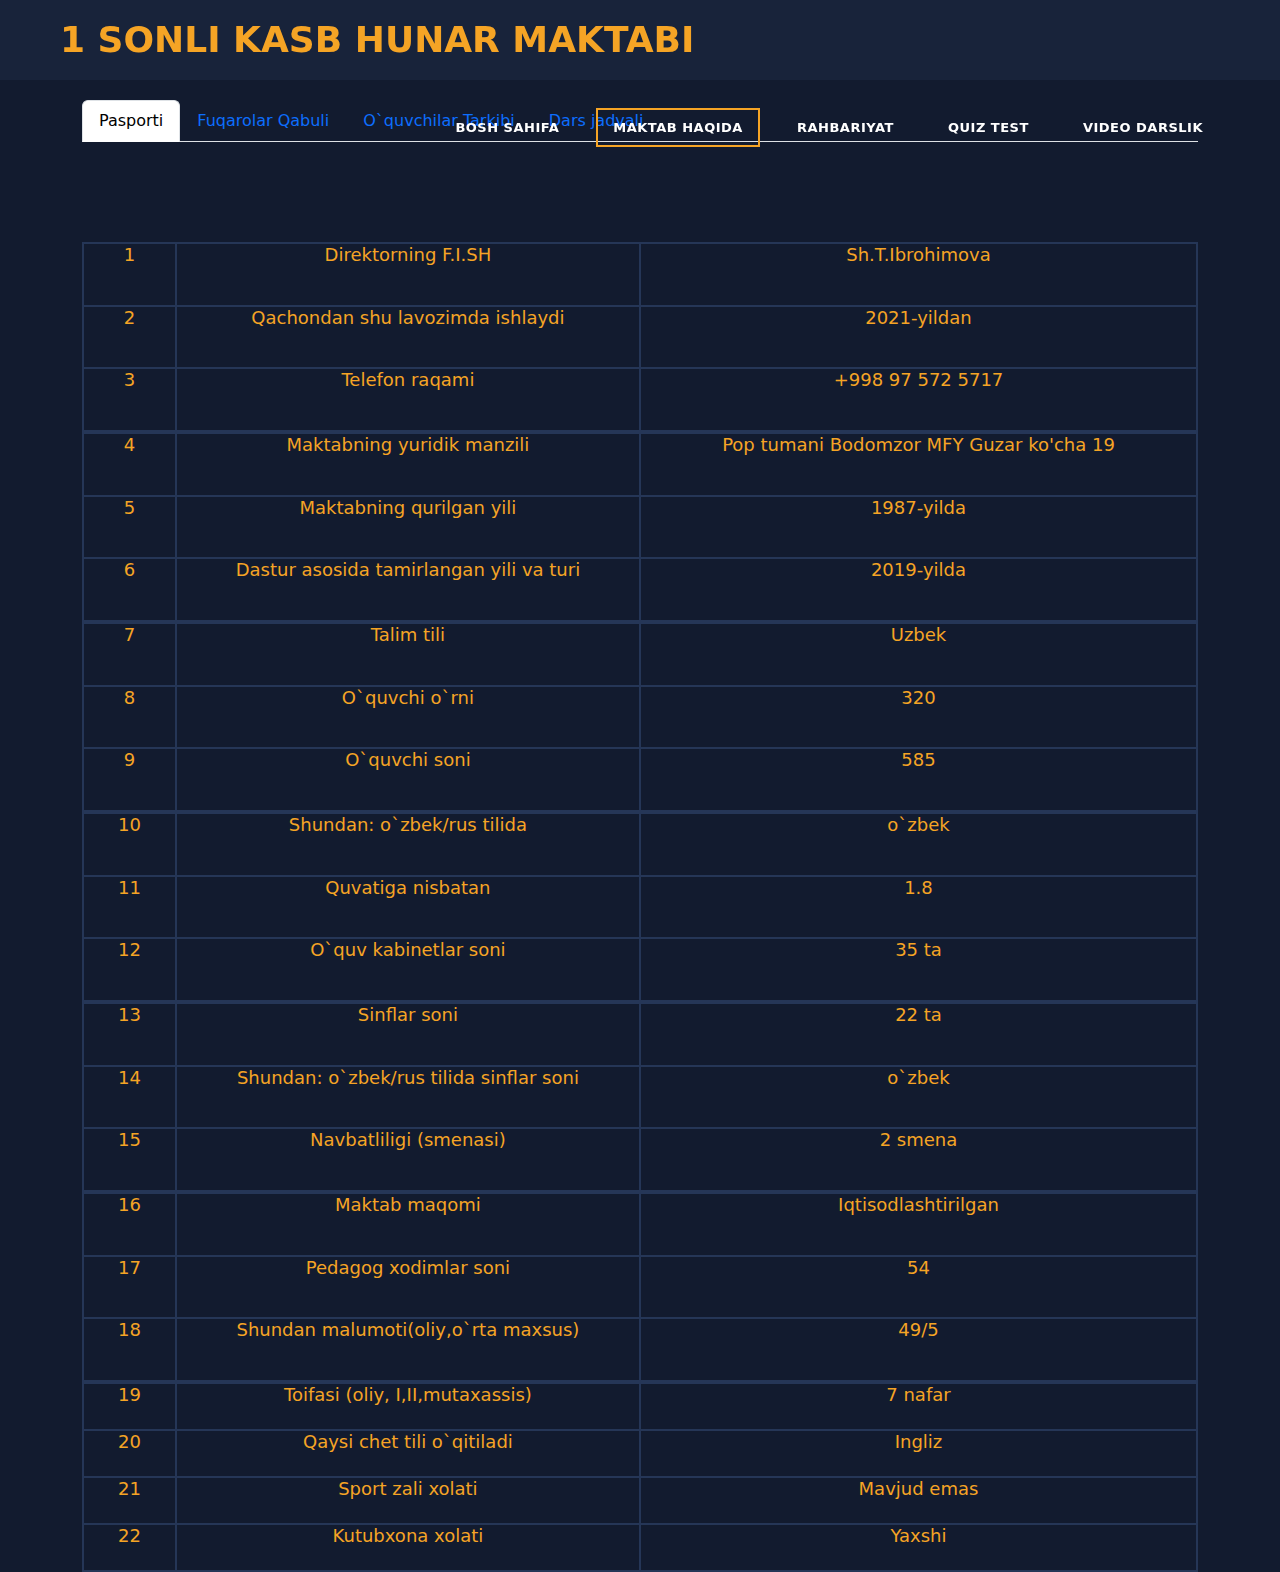
<file: menular/Maktab haqida/index.html>
<!DOCTYPE html>
<html lang="en">
<head>
<meta charset="UTF-8">
<meta name="viewport" content="width=device-width, initial-scale=1.0">
<meta http-equiv="X-UA-Compatible" content="ie=edge">
<meta name="Description" content="Enter your description here"/>
<link rel="stylesheet" href="https://cdnjs.cloudflare.com/ajax/libs/twitter-bootstrap/5.0.0-beta1/css/bootstrap.min.css">
<link rel="stylesheet" href="https://cdnjs.cloudflare.com/ajax/libs/font-awesome/5.15.2/css/all.min.css">
<link rel="stylesheet" href="./css/style.css">
<title>Makatab haqida</title>
</head>
<body>
    <header class="main-header clearfix" role="header">
    <div class="logo">
        <a href="#"><em>1 sonli kasb hunar maktabi</em></a>
        
      </div>
        <a href="#menu" class="menu-link"><i class="fa fa-bars"></i></a>
        <nav id="menu" class="main-nav" role="navigation">
          <ul class="main-menu">
            <li><a href="../../index.html" class="external">Bosh sahifa</a></li>
            <li class="active"><a href="" class="external">Maktab haqida</a></li>
            <li><a href="../Rahbariyat/index.html" class="external">Rahbariyat</a></li>
            <!-- <li><a href="#section5">Video</a></li> -->
            <li><a href="../quiz test/quiz.html" class="external">Quiz Test</a></li>
            <li><a href="../Video darslar/index.html" class="external">Video Darslik</a></li>
          </ul>
        </nav>
    </header>
    
    <div class="container">
      <ul class="nav nav-tabs" role="tablist">
        <li class="nav-item">
          <a class="nav-link active" data-toggle="tab" href="#home">Pasporti</a>
        </li>
        <li class="nav-item">
          <a class="nav-link" data-toggle="tab" href="#menu1">Fuqarolar Qabuli</a>
        </li>
        <li downolad class="nav-item">
          <a class="nav-link" data-toggle="tab" href="#menu2">O`quvchilar Tarkibi</a>
        </li>
        <li downolad class="nav-item">
          <a class="nav-link" data-toggle="tab" href="#menu3">Dars jadvali</a>
        </li>
      </ul>
      
      <div id="table1" class="tab-content" >
        <div id="home" class="container tab-pane active">
         <div class="row">
            <div class="col-1 col"><p>1</p></div>
            <div class="col-5 col"><p>Direktorning F.I.SH</p></div>
            <div class="col-6 col"><p>Sh.T.Ibrohimova</p></div>
            <div class="col-1 col"><p>2</p></div>
            <div class="col-5 col"><p>Qachondan shu lavozimda ishlaydi</p></div>
            <div class="col-6 col"><p>2021-yildan</p></div>
            <div class="col-1 col"><p>3</p></div>
            <div class="col-5 col"><p>Telefon raqami</p></div>
            <div class="col-6 col"><p>+998 97 572 5717</p></div>
       </div>
       <div class="row">
            <div class="col-1 col"><p>4</p></div>
            <div class="col-5 col"><p>Maktabning yuridik manzili</p></div>
            <div class="col-6 col"><p>Pop tumani Bodomzor MFY Guzar ko'cha 19</p></div>
            <div class="col-1 col"><p>5</p></div>
            <div class="col-5 col"><p>Maktabning qurilgan yili</p></div>
            <div class="col-6 col"><p>1987-yilda</p></div>
            <div class="col-1 col"><p>6</p></div>
            <div class="col-5 col"><p>Dastur asosida tamirlangan yili va turi</p></div>
            <div class="col-6 col"><p>2019-yilda</p></div>
       </div>
        <div class="row">
            <div class="col-1 col"><p>7</p></div>
            <div class="col-5 col"><p>Talim tili</p></div>
            <div class="col-6 col"><p>Uzbek</p></div>
            <div class="col-1 col"><p>8</p></div>
            <div class="col-5 col"><p>O`quvchi o`rni</p></div>
            <div class="col-6 col"><p>320</p></div>
            <div class="col-1 col"><p>9</p></div>
            <div class="col-5 col"><p>O`quvchi soni</p></div>
            <div class="col-6 col"><p>585</p></div>
        </div>
        <div class="row">
            <div class="col-1 col"><p>10</p></div>
            <div class="col-5 col"><p>Shundan: o`zbek/rus tilida</p></div>
            <div class="col-6 col"><p>o`zbek</p></div>
            <div class="col-1 col"><p>11</p></div>
            <div class="col-5 col"><p>Quvatiga nisbatan</p></div>
            <div class="col-6 col"><p>1.8</p></div>
            <div class="col-1 col"><p>12</p></div>
            <div class="col-5 col"><p>O`quv kabinetlar soni</p></div>
            <div class="col-6 col"><p>35 ta</p></div>
        </div>
        <div class="row">
            <div class="col-1 col"><p>13</p></div>
            <div class="col-5 col"><p>Sinflar soni</p></div>
            <div class="col-6 col"><p>22 ta</p></div>
            <div class="col-1 col"><p>14</p></div>
            <div class="col-5 col"><p>Shundan: o`zbek/rus tilida sinflar soni</p></div>
            <div class="col-6 col"><p>o`zbek</p></div>
            <div class="col-1 col"><p>15</p></div>
            <div class="col-5 col"><p>Navbatliligi (smenasi)</p></div>
            <div class="col-6 col"><p>2 smena</p></div>
        </div>
        <div class="row">
            <div class="col-1 col"><p>16</p></div>
            <div class="col-5 col"><p>Maktab maqomi</p></div>
            <div class="col-6 col"><p>Iqtisodlashtirilgan</p></div>
            <div class="col-1 col"><p>17</p></div>
            <div class="col-5 col"><p>Pedagog xodimlar soni</p></div>
            <div class="col-6 col"><p>54</p></div>
            <div class="col-1 col"><p>18</p></div>
            <div class="col-5 col"><p>Shundan malumoti(oliy,o`rta maxsus)</p></div>
            <div class="col-6 col"><p>49/5</p></div>
        </div>
        <div class="row">
            <div class="col-1 col"><p>19</p></div>
            <div class="col-5 col"><p>Toifasi (oliy, I,II,mutaxassis)</p></div>
            <div class="col-6 col"><p>7 nafar</p></div>
            <div class="col-1 col"><p>20</p></div>
            <div class="col-5 col"><p>Qaysi chet tili o`qitiladi</p></div>
            <div class="col-6 col"><p>Ingliz</p></div>
            <div class="col-1 col"><p>21</p></div>
            <div class="col-5 col"><p>Sport zali xolati</p></div>
            <div class="col-6 col"><p>Mavjud emas</p></div>
            <div class="col-1 col"><p>22</p></div>
            <div class="col-5 col"><p>Kutubxona xolati</p></div>
            <div class="col-6 col"><p>Yaxshi</p></div>
        </div>
        </div> 
        <div id="menu1" class="container tab-pane fade">
           <div id="row2" class="row row2">
               <div class="col-12-md col-12 col"><h1 class="text-center">FUQAROLARNI QABUL KUNLARI</h1></div>
               <div class="col-2-md col-2 col"><h5>Lavozimi</h5></div>
               <div class="col-3-md col-3 col"><h5>Hafta Kunlari</h5></div>
               <div class="col-2-md col-2 col"><h5>Vaqt</h5></div>
               <div class="col-3-md col-3 col"><h5>F.I.SH</h5></div>
               <div class="col-2-md col-2 col"><h5>Telefon Raqami</h5></div>
               <div class="col-2-md col-2 col"><h5>DIREKTOR</h5></div>
               <div class="col-3-md col-3 col"><h6>Chorshanba Shanba</h6></div>
               <div class="col-2-md col-2 col"><h6>9 00-12 00</h6></div>
               <div class="col-3-md col-3 col"><h6>Sh.T.Ibrohimova</h6></div>
               <div class="col-2-md col-2 col"><h6>+998 97 572 5717</h6></div>
               <div class="col-2-md col-2 col"><h5>MMIBDO`</h5></div>
               <div class="col-3-md col-3 col"><h6>Juma</h6></div>
               <div class="col-2-md col-2 col"><h6>9 00-13 00</h6></div>
               <div class="col-3-md col-3 col"><h6>Sh.Sotvlodiyev</h6></div>
               <div class="col-2-md col-2 col"><h6>+998 94 150 2027</h6></div>
               <div class="col-2-md col-2 col"><h5>O`IBDO</h5></div>
               <div class="col-3-md col-3 col"><h6>Shanba</h6></div>
               <div class="col-2-md col-2 col"><h6>10 00-13 00</h6></div>
               <div class="col-3-md col-3 col"><h6>R.B.Rahiboyeva</h6></div>
               <div class="col-2-md col-2 col"><h6>+998 95 002 1512</h6></div>
           </div>
        </div>
        <div id="menu2" class="container tab-pane fade">
           <!-- <div class="row oquv">
             <div class="col-12 border"></div>
           </div>
           <div class="row">
             <div class="col-1 border"></div>
             <div class="col-1 border"></div>
             <div class="col-1 border"></div>
             <div class="col-1 border"></div>
             <div class="col-1 border"></div>
             <div class="col-1 border"></div>
             <div class="col-1 border"></div>
             <div class="col-1 border"></div>
             <div class="col-1 border"></div>
             <div class="col-1 border"></div>
             <div class="col-1 border"></div>
             <div class="col-1 border"></div>
           </div> -->
             <!-- <table class="table1">
                  <tr>
                    <td class="td1" colspan="28"><h5>Maktab o`quvchilar tarkibi</h5></td>
                  </tr>
                  <tr>
                    <td colspan="2"><p>1-sinf</p></td>
                    <td colspan="2"><p>2-sinf</p></td>
                    <td colspan="2"><p>3-sinf</p></td>
                    <td colspan="2"><p>4-sinf</p></td>
                    <td colspan="2"><p>1-4 sinf jami</p></td>
                    <td colspan="2"><p>5-sinf</p></td>
                    <td colspan="2"><p>6-sinf</p></td>
                    <td colspan="2"><p>7-sinf</p></td>
                    <td colspan="2"><p>8-sinf</p></td>
                    <td colspan="2"><p>9-sinf</p></td>
                    <td colspan="2"><p>10-sinf</p></td>
                    <td colspan="2"><p>11-sinf</p></td>
                    <td colspan="2"><p>5-11 sinf</p></td>
                    <td colspan="2"><p>Umum jami</p></td>
                  </tr>
                  <tr>
                    <td><p>o`g`il</p></td>
                    <td><p>qizlar</p></td>
                    <td><p>o`g`il</p></td>
                    <td><p>qizlar</p></td>
                    <td><p>o`g`il</p></td>
                    <td><p>qizlar</p></td>
                    <td><p>o`g`il</p></td>
                    <td><p>qizlar</p></td>
                    <td><p>o`g`il</p></td>
                    <td><p>qizlar</p></td>
                    <td><p>o`g`il</p></td>
                    <td><p>qizlar</p></td>
                    <td><p>o`g`il</p></td>
                    <td><p>qizlar</p></td>
                    <td><p>o`g`il</p></td>
                    <td><p>qizlar</p></td>
                    <td><p>o`g`il</p></td>
                    <td><p>qizlar</p></td>
                    <td><p>o`g`il</p></td>
                    <td><p>qizlar</p></td>
                    <td><p>o`g`il</p></td>
                    <td><p>qizlar</p></td>
                    <td><p>o`g`il</p></td>
                    <td><p>qizlar</p></td>
                    <td><p>o`g`il</p></td>
                    <td><p>qizlar</p></td>
                    <td><p>o`g`il</p></td>
                    <td><p>qizlar</p></td>
                  </tr>
                  <tr>
                    <td><p>36</p></td>
                    <td><p>37</p></td>
                    <td><p>23</p></td>
                    <td><p>29</p></td>
                    <td><p>24</p></td>
                    <td><p>31</p></td>
                    <td><p>31</p></td>
                    <td><p>33</p></td>
                    <td><p>114</p></td>
                    <td><p>130</p></td>
                    <td><p>36</p></td>
                    <td><p>36</p></td>
                    <td><p>36</p></td>
                    <td><p>43</p></td>
                    <td><p>36</p></td>
                    <td><p>37</p></td>
                    <td><p>23</p></td>
                    <td><p>29</p></td>
                    <td><p>24</p></td>
                    <td><p>31</p></td>
                    <td><p>31</p></td>
                    <td><p>33</p></td>
                    <td><p>114</p></td>
                    <td><p>130</p></td>
                    <td><p>36</p></td>
                    <td><p>36</p></td>
                    <td><p>261</p></td>
                    <td><p>315</p></td>
                  </tr>
             </table> -->
        </div>
        <div id="menu3" class="container tab-pane fade">
          <a href="http://pop40maktab.zn.uz/files/2020/05/DARS-JADVAL-2019-2020-saytga.xls.xlsx">DARS JADVAL 2021 2022</a>&nbsp;&nbsp;&nbsp;&nbsp;
           <button><a class="btn button-dark" href="../DARS JADVAL 2021-2022 .xlsx">Yuklab olish</a></button>
       </div>
      </div>   
    </div>
</div>

    <script src="/./vendor/jquery/jquery.min.js"></script>
    <script src="/./vendor/bootstrap/js/bootstrap.min.js"></script>
    <script src="/./assets/js/isotope.min.js"></script>
    <script src="/assets/js/lightbox.js"></script>
    <script src="/./assets/js/tabs.js"></script>
    <script src="/./assets/js/slick-slider.js"></script>
    <script src="/./assets/js/custom.js"></script>
    <script src="/./assets/js/jquery.js"></script>
    <script>
        //according to loftblog tut
        $('.nav li:first').addClass('active');

        var showSection = function showSection(section, isAnimate) {
          var
          direction = section.replace(/#/, ''),
          reqSection = $('.section').filter('[data-section="' + direction + '"]'),
          reqSectionPos = reqSection.offset().top - 0;

          if (isAnimate) {
            $('body, html').animate({
              scrollTop: reqSectionPos },
            800);
          } else {
            $('body, html').scrollTop(reqSectionPos);
          }

        };

        var checkSection = function checkSection() {
          $('.section').each(function () {
            var
            $this = $(this),
            topEdge = $this.offset().top - 80,
            bottomEdge = topEdge + $this.height(),
            wScroll = $(window).scrollTop();
            if (topEdge < wScroll && bottomEdge > wScroll) {
              var
              currentId = $this.data('section'),
              reqLink = $('a').filter('[href*=\\#' + currentId + ']');
              reqLink.closest('li').addClass('active').
              siblings().removeClass('active');
            }
          });
        };

        $('.main-menu, .scroll-to-section').on('click', 'a', function (e) {
          if($(e.target).hasClass('external')) {
            return;
          }
          e.preventDefault();
          $('#menu').removeClass('active');
          showSection($(this).attr('href'), true);
        });

        $(window).scroll(function () {
          checkSection();
        });
    </script>
    <script src="https://ajax.googleapis.com/ajax/libs/jquery/3.5.1/jquery.min.js"></script>
    <script src="https://cdnjs.cloudflare.com/ajax/libs/popper.js/1.16.0/umd/popper.min.js"></script>
    <script src="https://maxcdn.bootstrapcdn.com/bootstrap/4.5.2/js/bootstrap.min.js"></script>
</body>
</html>
</file>
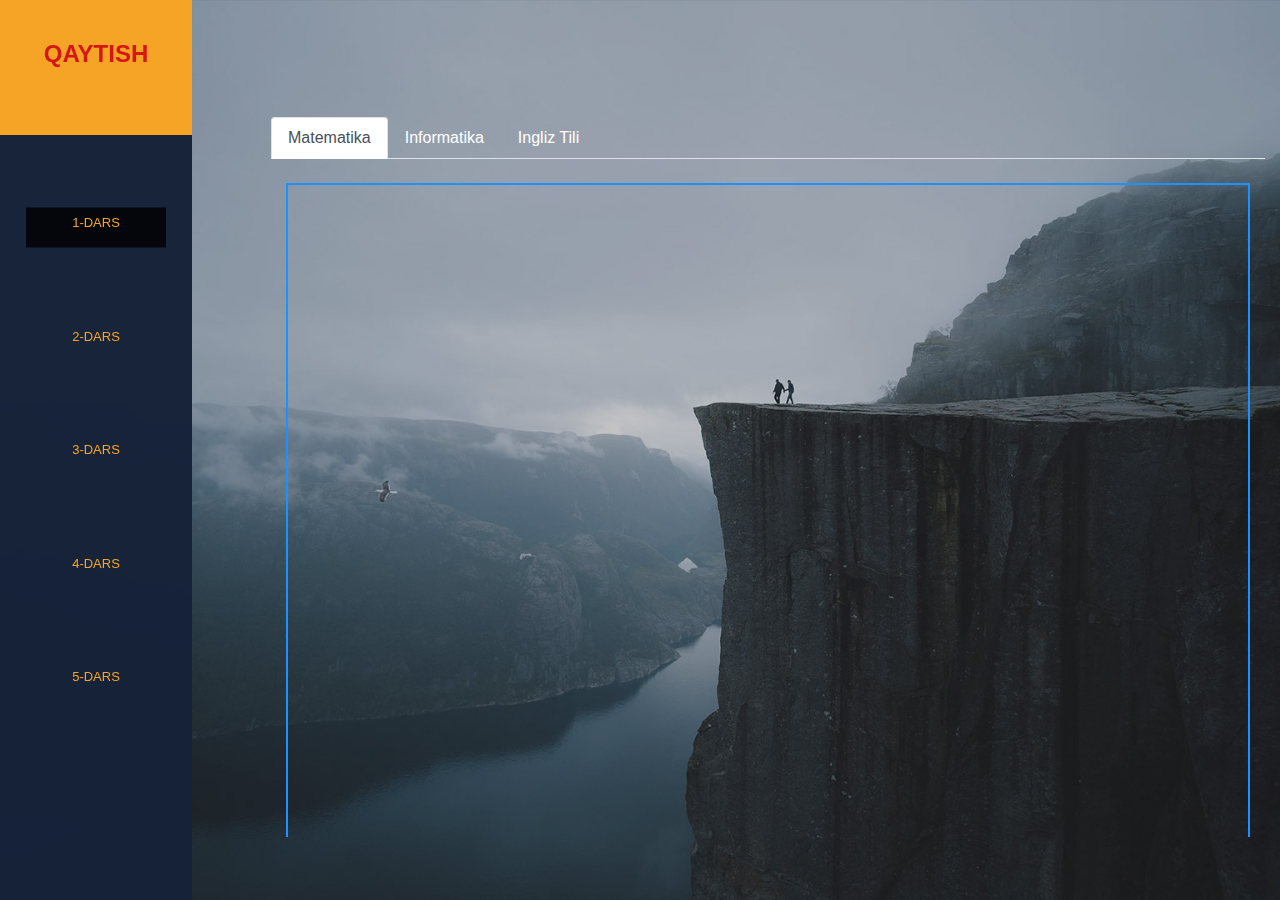
<file: menular/Video darslar/index.html>
<!DOCTYPE html>
<html lang="en">

  <head>

    <meta charset="utf-8">
    <meta name="viewport" content="width=device-width, initial-scale=1, shrink-to-fit=no">
    <meta name="description" content="">
    <meta name="author" content="">
    <link href="https://fonts.googleapis.com/css?family=Roboto:100,300,400,500,700" rel="stylesheet">
    <link rel="stylesheet" href="https://use.fontawesome.com/releases/v5.7.0/css/all.css" integrity="sha384-lZN37f5QGtY3VHgisS14W3ExzMWZxybE1SJSEsQp9S+oqd12jhcu+A56Ebc1zFSJ" crossorigin="anonymous">
    <title>Video darslar</title>

    <!-- Bootstrap core CSS -->
    <link href="vendor/bootstrap/css/bootstrap.min.css" rel="stylesheet">


    <!-- Additional CSS Files -->
    <link rel="stylesheet" href="assets/css/fontawesome.css">
    <link rel="stylesheet" href="assets/css/style.css">
    <link rel="stylesheet" href="assets/css/owl.css">

  </head>
  <body>

    <!-- <div class="sequence">
  
      <div class="seq-preloader">
        <svg width="39" height="16" viewBox="0 0 39 16" xmlns="http://www.w3.org/2000/svg" class="seq-preload-indicator"><g fill="#F96D38"><path class="seq-preload-circle seq-preload-circle-1" d="M3.999 12.012c2.209 0 3.999-1.791 3.999-3.999s-1.79-3.999-3.999-3.999-3.999 1.791-3.999 3.999 1.79 3.999 3.999 3.999z"/><path class="seq-preload-circle seq-preload-circle-2" d="M15.996 13.468c3.018 0 5.465-2.447 5.465-5.466 0-3.018-2.447-5.465-5.465-5.465-3.019 0-5.466 2.447-5.466 5.465 0 3.019 2.447 5.466 5.466 5.466z"/><path class="seq-preload-circle seq-preload-circle-3" d="M31.322 15.334c4.049 0 7.332-3.282 7.332-7.332 0-4.049-3.282-7.332-7.332-7.332s-7.332 3.283-7.332 7.332c0 4.05 3.283 7.332 7.332 7.332z"/></g></svg>
      </div>
    </div> -->

    
        <div class="logo">
            <!-- <h1>Video Darslar</h1> -->
            <h1 class="qaytish"><a href="../../index.html">Qaytish</a></h1>
            <a href="../../index.html"><i class="fas fa-undo"></i></a>
            
        </div>
        <nav>
          <ul>
            <li class="active"><a href="#1" > <em>1-DARS</em></a></li>
            <li><a href="#2"> <em>2-DARS</em></a></li>
            <li><a href="#3"> <em>3-DARS</em></a></li>
            <li><a href="#4"> <em>4-DARS</em></a></li>
            <li><a href="#5"> <em>5-DARS</em></a></li>
            <!-- <li><a href="#"> <em>6-DARS</em></a></li>
            <li><a href="#"> <em>7-DARS</em></a></li>
            <li><a href="#"> <em>8-DARS</em></a></li>
            <li><a href="#"> <em>9-DARS</em></a></li>
            <li><a href="#"> <em>10-DARS</em></a></li>
            <li><a href="#11"> <em>11-DARS</em></a></li>
            <li><a href="#12"> <em>12-DARS</em></a></li>
            <li><a href="#13"> <em>13-DARS</em></a></li>
            <li><a href="#14"> <em>14-DARS</em></a></li>
            <li><a href="#15"> <em>15-DARS</em></a></li> -->
          </ul>
        </nav>
        
        <div class="slides">
          <div class="slide" id="1">
            
            <div class="content first-content">
              <div class="container">
              <ul class="nav nav-tabs" role="tablist">
                <li class="nav-item">
                  <a class="nav-link active" data-toggle="tab" href="#matematika1">Matematika</a>
                </li>
                <li class="nav-item">
                  <a class="nav-link" data-toggle="tab" href="#informatika1">Informatika</a>
                </li>
                <li class="nav-item">
                  <a class="nav-link" data-toggle="tab" href="#ingliztili1">Ingliz Tili</a>
                </li>
              </ul>
            
              <!-- Tab panes -->
              <div class="tab-content">
                <div id="matematika1" class="container tab-pane active" style="height: 680px;"><br>
                  <iframe style="border: 2px solid dodgerblue;" width="100%" height="680px"  src="https://www.youtube.com/embed/cEW-la8nBs0" frameborder="0" allow="accelerometer; autoplay; clipboard-write; encrypted-media; gyroscope; picture-in-picture" allowfullscreen></iframe>
                </div>
                <div id="informatika1" class="container tab-pane fade" style="height: 680px;"><br>
                  <iframe style="border: 2px solid dodgerblue;" width="100%" height="680px"  src="https://www.youtube.com/embed/UCbN7TkCrvg" frameborder="0" allow="accelerometer; autoplay; clipboard-write; encrypted-media; gyroscope; picture-in-picture" allowfullscreen></iframe>
                </div>
                <div id="ingliztili1" class="container tab-pane fade" style="height: 680px;"><br>
                  <iframe style="border: 2px solid dodgerblue;" width="100%" height="680px"  src="https://www.youtube.com/embed/D0k2f18Blzc" frameborder="0" allow="accelerometer; autoplay; clipboard-write; encrypted-media; gyroscope; picture-in-picture" allowfullscreen></iframe>
                </div>
              </div>
            </div> 
            </div>
        </div>
        <div class="slide" id="2">
            <div class="content second-content">
              <div class="container">
                <ul class="nav nav-tabs" role="tablist">
                  <li class="nav-item">
                    <a class="nav-link active" data-toggle="tab" href="#matematika2">Matematika</a>
                  </li>
                  <li class="nav-item">
                    <a class="nav-link" data-toggle="tab" href="#informatika2">Informatika</a>
                  </li>
                  <li class="nav-item">
                    <a class="nav-link" data-toggle="tab" href="#ingliztili2">Ingliz Tili</a>
                  </li>
                </ul>
              
                <!-- Tab panes -->
                <div class="tab-content">
                  <div id="matematika2" class="container tab-pane active" style="height: 680px;"><br>
                    <iframe style="border: 2px solid dodgerblue;" width="100%" height="680px"  src="https://www.youtube.com/embed/cEW-la8nBs0" frameborder="0" allow="accelerometer; autoplay; clipboard-write; encrypted-media; gyroscope; picture-in-picture" allowfullscreen></iframe>
                  </div>
                  <div id="informatika2" class="container tab-pane fade" style="height: 680px;"><br>
                    <iframe style="border: 2px solid dodgerblue;" width="100%" height="680px"  src="https://www.youtube.com/embed/UCbN7TkCrvg" frameborder="0" allow="accelerometer; autoplay; clipboard-write; encrypted-media; gyroscope; picture-in-picture" allowfullscreen></iframe>
                  </div>
                  <div id="ingliztili2" class="container tab-pane fade" style="height: 680px;"><br>
                    <iframe style="border: 2px solid dodgerblue;" width="100%" height="680px"  src="https://www.youtube.com/embed/D0k2f18Blzc" frameborder="0" allow="accelerometer; autoplay; clipboard-write; encrypted-media; gyroscope; picture-in-picture" allowfullscreen></iframe>
                  </div>
                </div>
              </div> 
            </div>
        </div>
        <div class="slide" id="3">
            <div class="content third-content">
              <div class="container">
                <ul class="nav nav-tabs" role="tablist">
                  <li class="nav-item">
                    <a class="nav-link active" data-toggle="tab" href="#matematika3">Matematika</a>
                  </li>
                  <li class="nav-item">
                    <a class="nav-link" data-toggle="tab" href="#informatika3">Informatika</a>
                  </li>
                  <li class="nav-item">
                    <a class="nav-link" data-toggle="tab" href="#ingliztili3">Ingliz Tili</a>
                  </li>
                </ul>
              
                <!-- Tab panes -->
                <div class="tab-content">
                  <div id="matematika3" class="container tab-pane active" style="height: 680px;"><br>
                    <iframe style="border: 2px solid dodgerblue;" width="100%" height="680px"  src="https://www.youtube.com/embed/cEW-la8nBs0" frameborder="0" allow="accelerometer; autoplay; clipboard-write; encrypted-media; gyroscope; picture-in-picture" allowfullscreen></iframe>
                  </div>
                  <div id="informatika3" class="container tab-pane fade" style="height: 680px;"><br>
                    <iframe style="border: 2px solid dodgerblue;" width="100%" height="680px"  src="https://www.youtube.com/embed/UCbN7TkCrvg" frameborder="0" allow="accelerometer; autoplay; clipboard-write; encrypted-media; gyroscope; picture-in-picture" allowfullscreen></iframe>
                  </div>
                  <div id="ingliztili3" class="container tab-pane fade" style="height: 680px;"><br>
                    <iframe style="border: 2px solid dodgerblue;" width="100%" height="680px"  src="https://www.youtube.com/embed/D0k2f18Blzc" frameborder="0" allow="accelerometer; autoplay; clipboard-write; encrypted-media; gyroscope; picture-in-picture" allowfullscreen></iframe>
                  </div>
                </div>
              </div> 
            </div>
        </div>
        <div class="slide" id="4">
            <div class="content fourth-content">
              <div class="container">
                <ul class="nav nav-tabs" role="tablist">
                  <li class="nav-item">
                    <a class="nav-link active" data-toggle="tab" href="#matematika4">Matematika</a>
                  </li>
                  <li class="nav-item">
                    <a class="nav-link" data-toggle="tab" href="#informatika4">Informatika</a>
                  </li>
                  <li class="nav-item">
                    <a class="nav-link" data-toggle="tab" href="#ingliztili4">Ingliz Tili</a>
                  </li>
                </ul>
              
                <!-- Tab panes -->
                <div class="tab-content">
                  <div id="matematika4" class="container tab-pane active" style="height: 680px;"><br>
                    <iframe style="border: 2px solid dodgerblue;" width="100%" height="680px"  src="https://www.youtube.com/embed/cEW-la8nBs0" frameborder="0" allow="accelerometer; autoplay; clipboard-write; encrypted-media; gyroscope; picture-in-picture" allowfullscreen></iframe>
                  </div>
                  <div id="informatika4" class="container tab-pane fade" style="height: 680px;"><br>
                    <iframe style="border: 2px solid dodgerblue;" width="100%" height="680px"  src="https://www.youtube.com/embed/UCbN7TkCrvg" frameborder="0" allow="accelerometer; autoplay; clipboard-write; encrypted-media; gyroscope; picture-in-picture" allowfullscreen></iframe>
                  </div>
                  <div id="ingliztili4" class="container tab-pane fade" style="height: 680px;"><br>
                    <iframe style="border: 2px solid dodgerblue;" width="100%" height="680px"  src="https://www.youtube.com/embed/D0k2f18Blzc" frameborder="0" allow="accelerometer; autoplay; clipboard-write; encrypted-media; gyroscope; picture-in-picture" allowfullscreen></iframe>
                  </div>
                </div>
              </div> 
            </div>
        </div>
       <div class="slide" id="5">
            <div class="content fifth-content">
              <div class="container">
                <ul class="nav nav-tabs" role="tablist">
                  <li class="nav-item">
                    <a class="nav-link active" data-toggle="tab" href="#matematika5">Matematika</a>
                  </li>
                  <li class="nav-item">
                    <a class="nav-link" data-toggle="tab" href="#informatika5">Informatika</a>
                  </li>
                  <li class="nav-item">
                    <a class="nav-link" data-toggle="tab" href="#ingliztili5">Ingliz Tili</a>
                  </li>
                </ul>
              
                <!-- Tab panes -->
                <div class="tab-content">
                  <div id="matematika5" class="container tab-pane active" style="height: 680px;"><br>
                    <iframe style="border: 2px solid dodgerblue;" width="100%" height="680px"  src="https://www.youtube.com/embed/cEW-la8nBs0" frameborder="0" allow="accelerometer; autoplay; clipboard-write; encrypted-media; gyroscope; picture-in-picture" allowfullscreen></iframe>
                  </div>
                  <div id="informatika5" class="container tab-pane fade" style="height: 680px;"><br>
                    <iframe style="border: 2px solid dodgerblue;" width="100%" height="680px"  src="https://www.youtube.com/embed/UCbN7TkCrvg" frameborder="0" allow="accelerometer; autoplay; clipboard-write; encrypted-media; gyroscope; picture-in-picture" allowfullscreen></iframe>
                  </div>
                  <div id="ingliztili5" class="container tab-pane fade" style="height: 680px;"><br>
                    <iframe style="border: 2px solid dodgerblue;" width="100%" height="680px"  src="https://www.youtube.com/embed/D0k2f18Blzc" frameborder="0" allow="accelerometer; autoplay; clipboard-write; encrypted-media; gyroscope; picture-in-picture" allowfullscreen></iframe>
                  </div>
                </div>
              </div> 
            </div>
       </div>
</div>

    <!-- Bootstrap core JavaScript -->
    <script src="vendor/jquery/jquery.min.js"></script>
    <script src="vendor/bootstrap/js/bootstrap.bundle.min.js"></script>


    <!-- Additional Scripts -->
    <script src="assets/js/owl.js"></script>
    <script src="assets/js/accordations.js"></script>
    <script src="assets/js/main.js"></script>

    <script type="text/javascript">
        $(document).ready(function() {

            // navigation click actions 
            $('.scroll-link').on('click', function(event){
                event.preventDefault();
                var sectionID = $(this).attr("data-id");
                scrollToID('#' + sectionID, 750);
            });
            // scroll to top action
            $('.scroll-top').on('click', function(event) {
                event.preventDefault();
                $('html, body').animate({scrollTop:0}, 'slow');         
            });
            // mobile nav toggle
            $('#nav-toggle').on('click', function (event) {
                event.preventDefault();
                $('#main-nav').toggleClass("open");
            });
        });
        // scroll function
        function scrollToID(id, speed){
            var offSet = 0;
            var targetOffset = $(id).offset().top - offSet;
            var mainNav = $('#main-nav');
            $('html,body').animate({scrollTop:targetOffset}, speed);
            if (mainNav.hasClass("open")) {
                mainNav.css("height", "1px").removeClass("in").addClass("collapse");
                mainNav.removeClass("open");
            }
        }
        if (typeof console === "undefined") {
            console = {
                log: function() { }
            };
        }
    </script>

  </body>
</html>
</file>
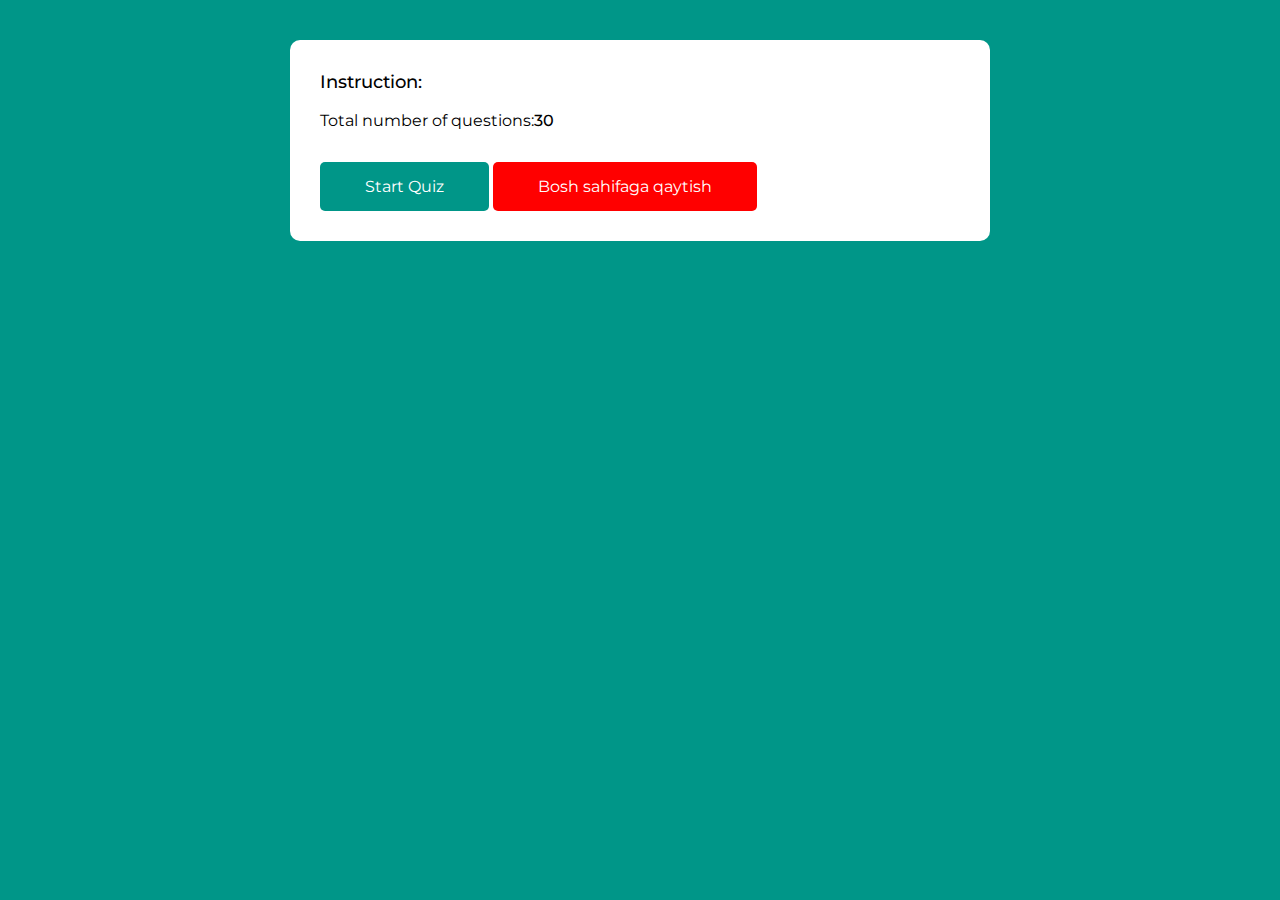
<file: menular/quiz test/quiz.html>
<!DOCTYPE html>
<html lang="en">
<head>
    <meta charset="UTF-8">
    <meta http-equiv="X-UA-Compatible" content="IE=edge">
    <meta name="viewport" content="width=device-width, initial-scale=1.0">
    <title>Document</title>
    <link rel="stylesheet" href="style.css">
    <link rel="stylesheet" href="https://use.fontawesome.com/releases/v5.7.0/css/all.css" integrity="sha384-lZN37f5QGtY3VHgisS14W3ExzMWZxybE1SJSEsQp9S+oqd12jhcu+A56Ebc1zFSJ" crossorigin="anonymous">
</head>
<body>
     <div class="home-box custom-box">
        <h3>Instruction:</h3>
        <p>Total number of questions:<span class="total-question"></span></p>
        <button type="button" class="btn" onclick="startQuiz()">Start Quiz</button>
        <button type="button" style="background-color: red;" class="btn"><a href="../../index.html" style="color: white; text-decoration: none;">Bosh sahifaga qaytish</a></button>
     </div>
     
     <div class="quiz-box custom-box hide">
          <div class="question-number">
              
          </div>
          <div class="question-text">
              
          </div>
          <div class="option-container">
               
          </div>
          <div class="next-question-btn">
               <button type="button" class="btn" onclick='next()'>Next</button>
          </div>
          <div class="answers-indicator">
              
          </div>
     </div>

     <div class="result-box custom-box hide"> 
        <h1>Quiz Result</h1>
        <table>
            <tr>
                <td>Total Question</td>
                <td><span class="total-question"></span></td>
            </tr>
            <tr>
                <td>Attempt</td>
                <td><span class="total-attempt"></span></td>
            </tr>
            <tr>
                <td>Correct</td>
                <td><span class="total-correct"></span></td>
            </tr>
            <tr>
                <td>Wrong</td>
                <td><span class="total-wrong"></span></td>
            </tr>
            <tr>
                <td>Percentage</td>
                <td><span class="percentage"></span></td>
            </tr>
            <tr>
                <td>Yuor Total Score</td>
                <td><span class="total-score"></span></td>
            </tr>
        </table>
        <button type="button" class="btn" onclick="tryAgainQuiz()">Try Again</button>
        <button type="button" class="btn" onclick="goToHome()">Go To Home</button>
     </div>


<script src="js/question.js"></script>
<script src="js/app.js"></script>
</body>
</html>
</file>
<file: menular/Maktab haqida/css/style.css>
*{margin: 0; padding: 0;}
body{
    background-color: #121b2f;
}
a{
	color: #f5a425;
    text-decoration: none;
}

a:hover{
	  color: #FC3;
    text-decoration: none;
}
.main-menu a:hover{
   color: #f5a425;
   text-decoration: none;
}

ul {
    padding: 0px;
    margin: 0px;
    list-style: none;
}

p {
    font-size: 13px;
    line-height: 22px;
}
.main-button a {
    background-color: #f5a425;
    color: #fff;
    font-size: 13px;
    text-transform: uppercase;
    letter-spacing: 0.5px;
    font-weight: 700;
    padding: 12px 20px;
    display: inline-block;
    outline: none;
}

a.menu-link { display: none; }

@media screen and (max-width: 950px) {
  a.menu-link {
    float: right;
    display: block;
    font-size: 36px;
    color: #fff;
    padding-right: 30px;
    padding-top: 15px;
  }
  nav[role="navigation"] {
    clear: both;
    -webkit-transition: all 0.3s ease-out;
    -moz-transition: all 0.3s ease-out;
    -ms-transition: all 0.3s ease-out;
    -o-transition: all 0.3s ease-out;
    transition: all 0.3s ease-out;
  }
  .js nav[role="navigation"] {
    overflow: hidden;
    max-height: 0;
  }
  nav[role="navigation"].active {
    max-height: 20em;
    height: 20em;
    overflow-y: scroll;
  }
  nav[role="navigation"] ul {
    top: 0;
    width: 100%;
    position: relative;
    margin: 0;
    padding: 0;
    border-top: 1px solid rgba(250,250,250,0.25);
    background-color: rgba(22,34,57,0.99);
  }
  nav[role="navigation"] li a {
    display: block;
    padding: 15px 0px;
    border-bottom: 1px solid rgba(250,250,250,0.25);
    text-align: center;
    color: #fff;
    font-size: 13px;
    text-transform: uppercase;
    font-weight: 700;
    line-height: 1.5;
  }
  nav[role="navigation"] li:hover a,
  nav[role="navigation"] li.active a {
      color: #f5a425;
  }
  
  @media screen and (min-width: 951px) {
    .js nav[role="navigation"] {
      max-height: none;
    }

    nav[role="navigation"] li {
      display: inline-block;
      margin: 0 0.25em;
    }
    nav[role="navigation"] li a {
      border: 0;
    }
  }
}

/* Header */

@media screen and (max-width: 1050px) {
  .main-header .logo {
      padding-left: 30px!important;
  }

  .main-menu {
      padding-right: 30px!important;
  }

  .main-menu li {
      margin-left: 5px!important;
  }
.main-header{
    width: 360px;
}
.main-header .logo a em {
    font-size: 22px;
}
p{
    font-size: 5px;
}
}

.main-header {
    background-color: #18233a;
    height: 80px;
    position: fixed;
    z-index: 12;
    width: 100%;
    top: 0;
}

.main-header .logo {
    float: left;
    line-height: 80px;
    padding-left: 60px;
}

.main-header .logo a {
    font-size: 36px;
    text-transform: uppercase;
    font-weight: 800;
    color: #fff;
}
.main-header .logo a em {
    font-style: normal;
    color: #f5a425;
}

.main-menu {
    float: right;
    padding-right: 60px;
}

.main-menu li {
    display: inline-block;
    line-height: 79px;
    margin-left: 15px;
    position: relative;
}

.main-menu li:first-child {
    margin-left: 0px;
}

.main-menu li a {
    padding: 10px 15px;
    font-size: 13px;
    text-transform: uppercase;
    letter-spacing: 0.5px;
    font-weight: 700;
    color: #fff;
    border: 2px solid transparent;
    transition: all 0.5s;
}

.main-menu li.has-submenu a:after {
    content: '\f107';
    font-family: "FontAwesome";
    margin-left: 5px;
}

.main-menu li.has-submenu ul li a:after {
    display: none;
}

.main-menu li .sub-menu {
    position: absolute;
    width: 160px;
    background-color: #18233a;
    opacity: 0;
    visibility: hidden;
    transition: all 0.5s;
}

.main-menu li:hover .sub-menu {
    opacity: 1;
    visibility: visible;
}

.main-menu li .sub-menu li {
    display: block;
    line-height: 20px;
    margin-left: 0px;
    margin-bottom: 15px;
    padding-bottom: 15px;
    border-bottom: 1px solid #121b2f;
}

.main-menu li .sub-menu li:first-child {
    padding-top: 15px;
}

.main-menu li .sub-menu li:last-child {
    margin-bottom: 0px;
    border-bottom: none;
}

.main-menu li .sub-menu li a {
    font-size: 12px;
    font-weight: 500;
    padding: 0px 15px;
    letter-spacing: 0.5px;
    border: none;
    transition: all 0.5s;
}

.main-menu li .sub-menu li a:hover {
    color: #f5a425;
    border: none;
}

.main-nav li:hover a,
.main-nav li.active a {
    border: 2px solid #f5a425;
}

@media (max-width: 950px) {
  .main-nav li:hover a,
  .main-nav li.active a {
    border: 2px solid transparent;
    border-bottom: 1px solid rgba(250,250,250,0.25);
  }
   .main-header{
    width: 360px;
}
.main-header .logo a em {
    font-size: 22px;
}

}
.logo a {
    font-size: 30px;
    text-transform: uppercase;
    font-weight: 800;
    color: #fff;
}
.logo a em {
    font-style: normal;
    color: #f5a425;
}
.logo a:hover{
    text-decoration: none;
}
.container{
   
    height: 1122px;
    margin-top: 100px;
}
.row{
   
    border: 1px solid #253657;
    height: 190px;
}
.col{
    border: 1px solid #253657;
}
p{
    font-size: 18px;
    color: #f5a425;
    text-align: center;
}
 .row2{
     width: 1000px;
    height: 400px;
} 
h1{
    color: #f5a425;
}
h5{
    font-size: 19px;
    /* text-align: center; */
    color: #f5a425;
}
h6{
    font-size: 19px;
    /* text-align: center; */
    color: #f5a425;
}
.oquv{
    height: 50px;
    border: 1px solid red;
}
.table1{
    width: 600px;
    height: 250px;
    border: 1px solid #253657;
    margin: auto;
}
.table1 tr td{
   border: 1px solid #253657;
}
@media screen and (max-width: 767px) {  
    .sayt{
        width: 100vh;
    }
    .table1{
        width: 320px;
        height: 200px
    }
    /* .row{
        border: 1px solid #253657;
        height: 160px;
        align-items: baseline;
    } */
    p{
        font-size: 11px;
    }
    h6{
        font-size: 11px;
        margin-left: -10px;
    }
    h5{
        font-size: 10px;
        margin-left: -10px;
    }
    .row2{
        width: 340px;
       height: 200px;
   } 
   .col-1{
       height: 70px;
   }
  }
</file>
<file: menular/Video darslar/assets/css/style.css>
@keyframes seq-preloader {
  50% {
    opacity: 1;
  }
  
  100% {
    opacity: 0;
  }
}

.seq-preloader {
  background: white;
  visibility: visible;
  opacity: 1;
  position: absolute;
  z-index: 99999999;
  height: 100%;
  width: 100%;
  top: 0;
  left: 0;
  right: 0;
  bottom: 0;
}
.fa-undo{
  display: none;
}
.seq-preloader.seq-preloaded {
  opacity: 0;
  visibility: hidden;
  transition: visibility 0s .5s, opacity .5s;
}

.seq-preload-indicator {
  overflow: visible;
  position: relative;
  top: 50%;
  left: 50%;
  transform: translate(-50%, -50%);
}

.seq-preload-circle {
  display: inline-block;
  height: 12px;
  width: 12px;
  fill: #7a7a7a;
  opacity: 0;
  animation: seq-preloader 1.25s infinite;
}

.seq-preload-circle-2 {
  animation-delay: .15s;
}

.seq-preload-circle-3 {
  animation-delay: .3s;
}

.seq-preload-indicator-fallback {
  width: 42px;
  overflow: visible;
}

.seq-preload-indicator-fallback .seq-preload-circle {
  width: 8px;
  height:8px;
  background-color: #f4f4f4;
  border-radius: 100%;
  opacity: 1;
  display: inline-block;
  vertical-align: middle;
}

.seq-preload-indicator-fallback .seq-preload-circle-2 {
  margin-left: 3px;
  margin-right: 3px;
  width: 12px;
  height: 12px;
}

.seq-preload-indicator-fallback .seq-preload-circle-3 {
  width: 16px;
  height: 16px;
}


/* MAIN CSS */

@-webkit-keyframes fill {
  0% {
    width: 0%;
    height: 1px;
  }
  50% {
    width: 100%;
    height: 1px;
  }
  100% {
    width: 100%;
    height: 100%;
    background: #fff;
  }
}
@keyframes fill {
  0% {
    width: 0%;
    height: 1px;
  }
  50% {
    width: 100%;
    height: 1px;
  }
  100% {
    width: 100%;
    height: 100%;
    background: #fff;
  }
}
@-webkit-keyframes fillColour {
  0% {
    color: #fff;
  }
  50% {
    color: #fff;
  }
  100% {
    color: #333;
  }
}
@keyframes fillColour {
  0% {
    color: #fff;
  }
  50% {
    color: #fff;
  }
  100% {
    color: #333;
  }
}
* {
  margin: 0;
  padding: 0;
  -webkit-box-sizing: border-box;
  box-sizing: border-box;
  font-family: "Open Sans", sans-serif;
}

html {
	overflow: hidden;
}

body {
  overflow: hidden;
  font-size: 100%;
}
/* .qaytish a:hover{
  font-size: 27px;
  transition: all 2s ease;
  color: #203052;
  text-decoration: none; 
} */
.qaytish a{
  color: rgb(214, 22, 22);
  ;
}
nav {
	top: 10%;
  text-align: center;
  background: rgba(22,34,57,0.99);
  position: fixed;
  z-index: 100;
  height: 90%;
  left: 0;
  width: 15%;
  font-weight: 300;
  font-size: 1rem;
}
nav em {
	font-style: normal;
	font-size: 13px;
	text-transform: uppercase;
	display: block;
	margin-top: -10px;
	color: #f5a425;
}

nav ul li a {
	text-align: center;
}

nav ul {
	position: relative;
  top: 45%;
  left: 50%;
  transform: translate(-50%, -50%);
	text-align: left;
	list-style-type: none;
	height: 70%;
	display: -webkit-box;
	display: -ms-flexbox;
	display: flex;
	-webkit-box-orient: vertical;
	-webkit-box-direction: normal;
  -ms-flex-direction: column;
  flex-direction: column;
	-ms-flex-pack: distribute;
  justify-content: space-around;
}
nav ul li {
	text-align: center;
	margin: 5px 0px;
}
nav a, nav a:visited, nav a:active {
  color: #fff;
}
nav a {
	text-decoration: none!important;
	display: inline-block;
	width: 140px;
	padding: 15px 0px;
	position: relative;
	z-index: 0;
	transition: all .5s;
}
nav a.active {
  background-color: rgba(0,0,0,0.8);
}
nav a::before {
  content: "";
  position: absolute;
  height: 0%;
  width: 0%;
  bottom: 0;
  left: 0;
  opacity: 1;
  z-index: -1;
}
.logo {
	margin-top: 0px;
  top: 0;
  left: 0;
  z-index: 999999;
  position: fixed;
 	display: inline-block;
  text-align: center;
	background-color: #f5a425;
	height: 15%;
	width: 15%;
}
.logo h1 {
  font-size: 24px;
  text-transform: uppercase;
  font-weight: 900;
  color: #162138;
  top: 40%;
  left: 50%;
  position: absolute;
  transform: translate(-50%, -50%);
}
.logo h2 {
  display: none;
}
.slides {
  width: 500vw;
  height: 100vh;
  -webkit-transition: -webkit-transform 0.8s ease;
  transition: -webkit-transform 0.8s ease;
  transition: transform 0.8s ease;
  transition: transform 0.8s ease, -webkit-transform 0.8s ease;
}
.slides .slide {
  height: 100vh;
  width: 100vw;
  float: left;
  text-align: center;
  background-size: cover;
}
.slides .slide .content {
  overflow-y: scroll;
  position: relative;
  width: 80%;
  height: 80%;
  left: 20%;
  top: 10%;
}
.content::-webkit-scrollbar {
  display: none!important;
  opacity: 0!important;
  visibility: hidden!important;
}
/* Add a thumb */
.content::-webkit-scrollbar-thumb {
  display: none!important;
  opacity: 0!important;
  visibility: hidden!important;
}
.slides .slide {
  background-position: center center;
  background-size: cover;
  background-position: fixed;
}
.slides .slide:nth-child(1) {
  background-image: url(../images/gallery-bg.jpg);
  background-position: fixed;
}
.slides .slide:nth-child(2) {
  background-image: url(../images/gallery-bg.jpg);
  background-position: fixed;
}
.slides .slide:nth-child(3) {
  background-image: url(../images/gallery-bg.jpg);
  background-position: fixed;
}
.slides .slide:nth-child(4) {
  background-image: url(../images/gallery-bg.jpg);
  background-position: fixed;
}
.slides .slide:nth-child(5) {
  background-image: url(../images/gallery-bg.jpg);
  background-position: fixed;
}

.nav-link{
  color: white;
}
.nav-link:hover{
   color: #203052;
}
/* Slide 1 Stlye */
 .first-content {
  width: 100%;
  height: 1000px;
	top: 157%!important;
	transform: translateY(-180%);
}

/* Slide 2 Style */
.second-content {
  width: 100%;
  height: 1000px;
	top: 157%!important;
	transform: translateY(-180%);
}

/* Slide 3 Style */
.third-content {
  width: 100%;
  height: 1000px;
	top: 157%!important;
	transform: translateY(-180%);
}

/* Slide 4 Style */
.fourth-content {
  width: 100%;
  height: 1000px;
	top: 157%!important;
	transform: translateY(-180%);
}

/* Slide 5 Style */

.fifth-content {
  width: 100%;
  height: 1000px;
	top: 157%!important;
	transform: translateY(-180%);
}

/* Responsive Style */
@media (max-width: 991px) {

  .slides .slide .content {
	width: 100%;
	height: 90%;
	left: 0;
  }
  .first-content{
    top: 240%!important;
    transform: translateY(-250%);
  }
  .second-content {
	top: 240%!important;
	transform: translateY(-250%);
  }
  .third-content {
	top: 140%!important;
	transform: translateY(-140%);
  }
  .fourth-content {
	top: 213%!important;
	transform: translateY(-220%);
  }
  .fifth-content {
    top: 240%!important;
    transform: translateY(-250%);
  }
  .logo h1 {
    display: none;
  }
  .fa-undo{
    font-size: 27px;
    margin-top: 30px;
    display: block;
    color: #203052;
  }
  .logo h2 {
  	margin-top: 0px;
    line-height: 100px;
    height: 100px;
    width: 15vw;
    top: 0;
    left: 0;
    z-index: 999999;
    position: fixed;
    font-size: 24px;
    text-transform: uppercase;
    font-weight: 900;
    color: #111;
    display: inline-block;
    text-align: center;
    background-color: #faf5b2;
  }
  
  nav {
    top: 0vh;
    height: 100px;
    width: 85vw;
    margin-left: 15vw;
  }
  nav ul {
    flex-direction: row;
  }
  nav ul li {
    display: inline;
    margin: 0px;
  }
  nav ul li img {
	width: 35%;
  }
  nav ul li em {
    color: #f5a425;
  }
  nav a {
  	text-align: center;
	  width: 60px;
	  height: 60px;
    line-height: 30px;
    display: inline-block;
    
  }
  .second-slide {
    top: 140px;
  }
  .slide-caption h2 {
  	font-size: 48px;
  }
  .tabs-content {
    width: auto;
    text-align: center;
    margin: 0px 30px;
    padding: 20px;
  }
  .tabs-content p {
    margin-top: 20px;
  }
  #tabs ul li {
    display: inline-block;
    margin: 0px 10px;
  }
  #tabs ul {
    float: none;
    margin-bottom: 30px;
    width: 100%;
    text-align: center;
  }
  #thumbnail ul li {
    max-width: 80px;
    max-height: 80px;
    margin-left: 10px;
  }
  .slide-caption {
    padding-left: 30px;
  }
  #tabs ul li span {
    width: 60px;
    height: 60px;
    font-size: 22px;
    line-height: 54px;
  }
  #tabs ul .ui-tabs-active span {
    line-height: 60px;
  }
  .featured-item {
    padding: 30px 15px;
  }
  .owl-dots {
    margin-top: 10px;
    padding-bottom: 30px;
  }
  .tabs-content h2 {
    font-size: 21px;
  }
  .third-slide {
    text-align: center;
    margin: 0px;
  }
  .fourth-slide {
    margin-left: 0;
    top: 0;
    transform: translateY(0%);
    margin-top: 140px;
  }
  .contact-form {
    padding: 20px;
  }
  .contact-form h2 {
    font-size: 29px;
    text-transform: uppercase;
    font-weight: 900;
    color: #fff;
    margin-top: 0px;
    margin-bottom: 20px;
  }
  .qaytish a{
    margin-left: 30px;
  }

}
</file>
<file: menular/quiz test/style.css>
@import url('https://fonts.googleapis.com/css2?family=Montserrat:wght@400;500;600;700&display=swap');


body{
    margin: 0;
    font-size: 16px;
    background-color: #009688;  
    font-family: 'Montserrat', sans-serif;
    font-weight: 400;
}
*{
    box-sizing: border-box;
    margin: 0;
    padding: 0;
    outline: none;
}
.custom-box{
    max-width: 700px;
    background-color: #ffffff;
    margin: 40px auto;
    padding: 30px;
    border-radius: 10px;
    animation: fadeInRight 1s ease;
}
@keyframes fadeInRight{
    0%{
        transform: translateX(40px);
        opacity: 0;
    }
    100%{
        transform: translateX(0px);
        opacity: 1;
    }
}
.custom-box::before,
.custom-box::after{
    content: '';
    clear: both;
    display: table;
}
.custom-box.hide{
    display: none;
}
.home-box h3{
    font-size: 18px;
    color: #000000;
    font-weight: 500;
    margin-bottom: 15px;
    line-height: 25px;
}
.home-box p{
    font-size: 16px;
    margin-bottom: 10px;
    line-height: 22px;
    color: #000000;
    font-weight: 400;
}
.home-box p span{
    font-weight: 500;
}
.home-box .btn{
    margin-top: 20px;
}
.btn{
    padding: 15px 45px;
    background-color: #009688;
    color: #ffffff;
    border: none;
    border-radius: 5px;
    font-family: 'Montserrat' , sans-serif;
    font-size: 16px;
    cursor: pointer;
    display: inline-block;
}
.quiz-box .question-number,
.quiz-box .question-text,
.quiz-box .option-container,
.quiz-box .next-question-btn,
.quiz-box .answers-indicator{
    width: 100%;
    float: left;
}

.quiz-box .question-number{
    font-size: 18px;
    color: #009688;
    font-weight: 600;
    border-bottom:  1px solid #cccccc;
    padding-bottom: 10px;
    line-height: 25px;
}
.quiz-box .question-text{
    font-size: 22px;
    color: #000000;
    line-height: 28px;
    font-weight: 400;
    padding: 20px 0;
    margin: 0;
}

.quiz-box .option-container .option{
     background-color: #cccccc;
     padding: 13px 15px;
     font-size: 16px;
     line-height: 22px;
     color: #000;
     border-radius: 5px;
     margin-bottom: 10px;
     cursor: pointer;
     text-transform: capitalize;
     opacity: 0;
     animation: fadeIn 0.3s ease forwards;
     position: relative;
     overflow: hidden;
}
.quiz-box .option-container .option .already-answered{
     pointer-events: none;
}
@keyframes fadeIn{
    0%{
        opacity: 0;
    }
    100%{
        opacity: 1;
    }
}
.quiz-box .option-container .option .correct::before{
   content:  '';
   position: absolute;
   left: 0;
   top: 0;
   height: 100%;
   width: 100%;
   background-color: green;
   z-index: -1;
   animation: slideInLeft .5s ease forwards;
}
@keyframes slideInLeft{
    0%{
        transform: translateX(-100%);
    }
    100%{
        transform: translateX(0%);
    }
}
.quiz-box .option-container .option .wrong::before{
   content:  '';
   position: absolute;
   left: 0;
   top: 0;
   height: 100%;
   width: 100%;
   background-color: red;
   z-index: -1;
   animation-name: slideInLeft .5s ease forwards;
}
.quiz-box .option-container .option .wrong{
   color: #ffffff;
}
.quiz-box .option-container .option .correct{
    color: #ffffff;
}
.quiz-box .btn{
    margin: 15px 0;
}  

.quiz-box .answers-indicator{
    border-top: 1px solid #cccccc;
}
.quiz-box .answers-indicator div{
    height: 40px;
    width: 40px;
    display: inline-block;
    background-color: #cccccc;
    border-radius: 50%;
    margin-right: 3px;
    margin-top: 15px;
}
.quiz-box .answers-indicator div.correct{
    background-color: green;
    background-image: url("rasm/35.jpg");
    background-size: 50%;
    background-repeat: no-repeat;
    background-position: center;
}
.quiz-box .answers-indicator div.wrong{
    background-color: red;
    background-image: url();
    background-size: 50%;
    background-repeat: no-repeat;
    background-position: center;
}
.result-box{
    text-align: center;
}
.result-box hide{
    display: none;
}
.result-box h1{
    font-size: 36px;
    line-height: 42px;
    color: #009688;
}
.result-box table{
    width: 100%;
    border-collapse: collapse;
}
.result-box table td{
    border: 1px solid #cccccc;
    padding: 8px 15px;
    font-weight: 500;
    color: #000000;
    width: 50%;
    text-align: left;
    font-size: 18px;
}
.result-box .btn{
    margin-right: 20px;
}

@media(max-width: 767px){
    .result-box .btn{
        margin-bottom: 15px;
    }
    body{
        padding: 15px;
    }
}
</file>
